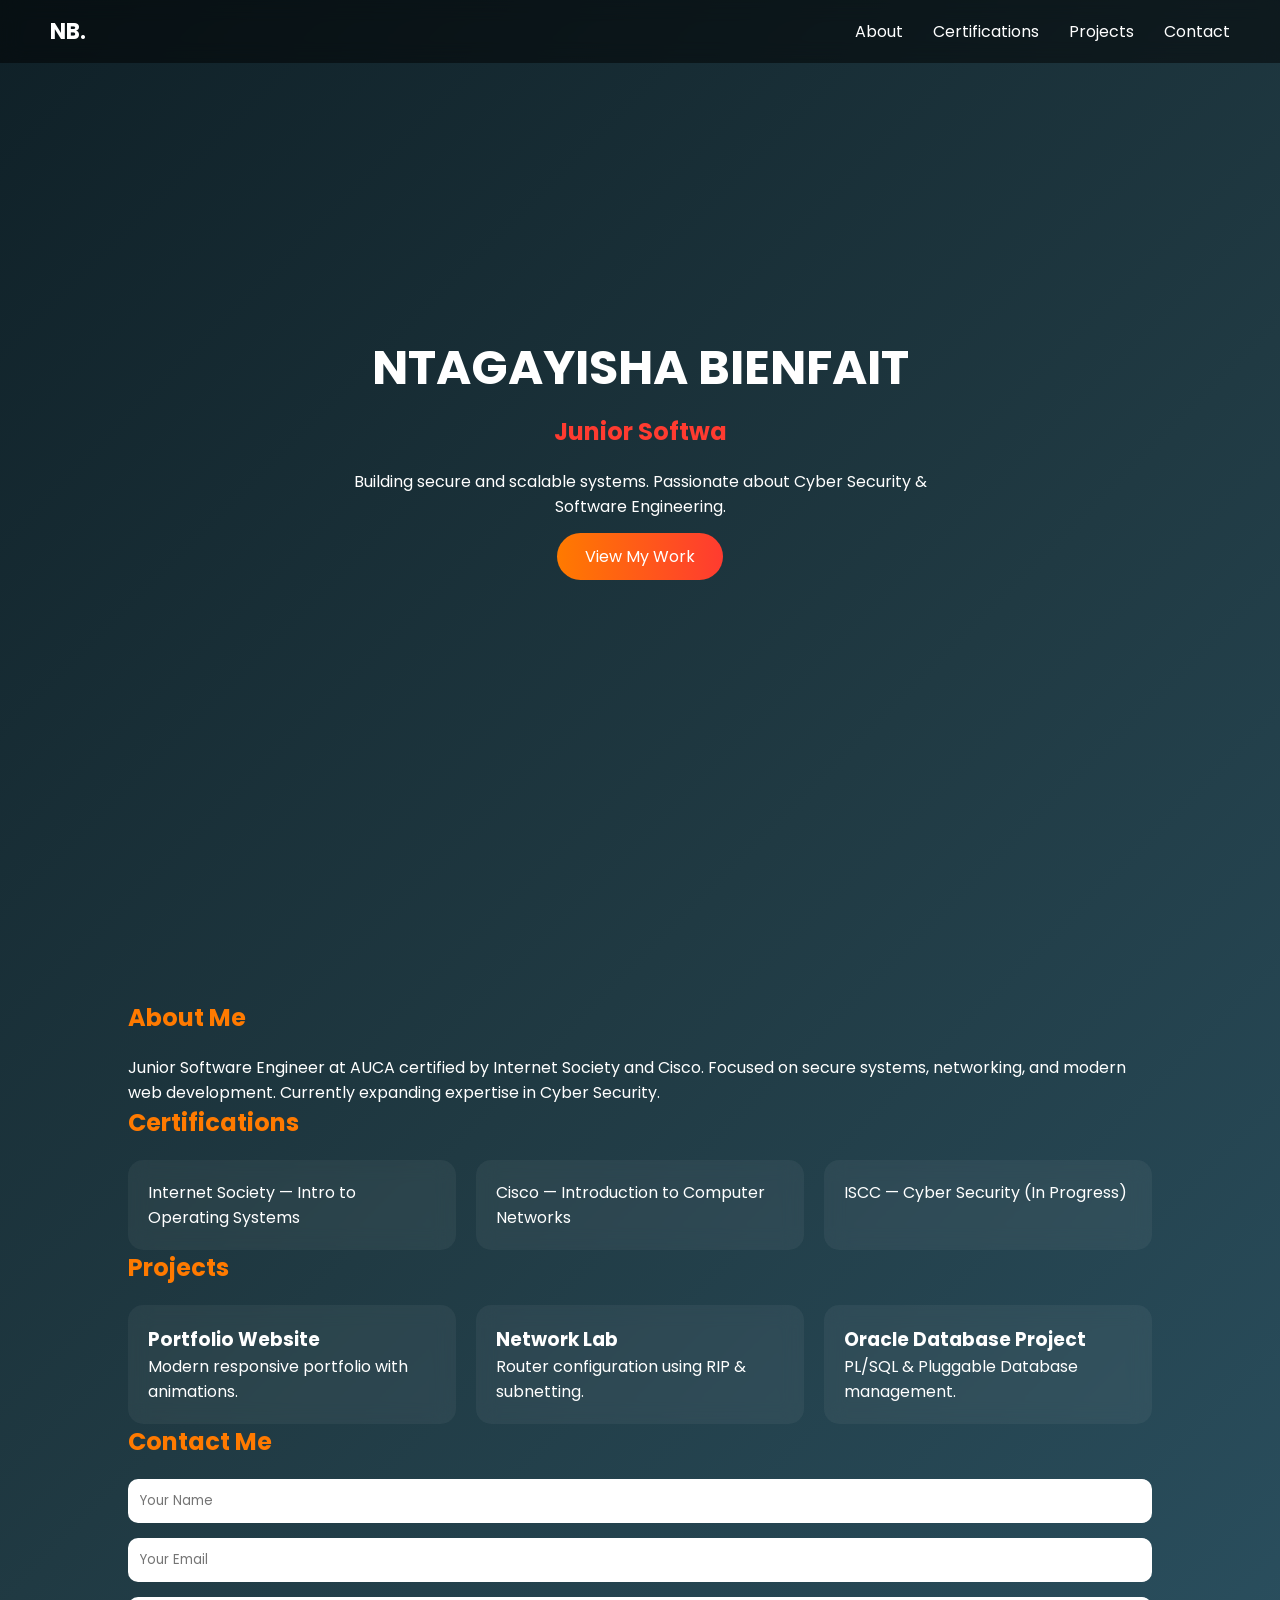
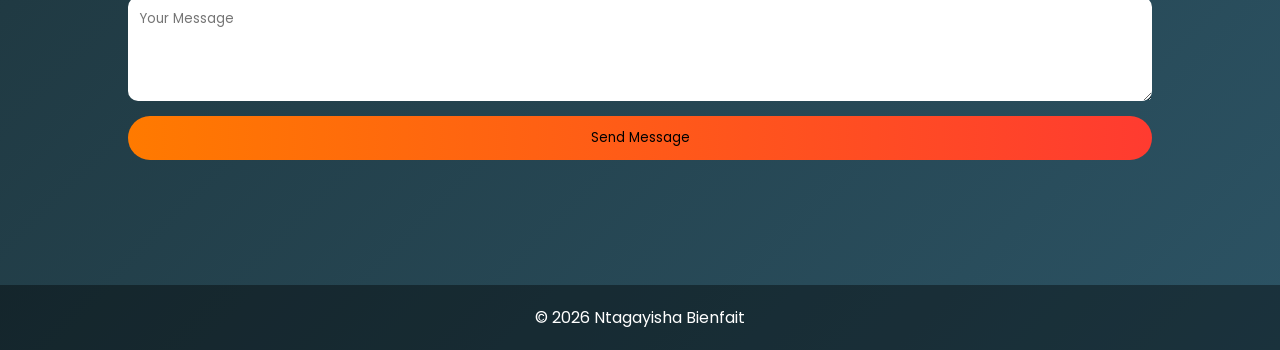
<file: Desktop/b/phoenix project 2026/front end project/bienfait-portfolio/index.html>
<!DOCTYPE html>
<html lang="en">
<head>
<meta charset="utf-8">
<meta name="viewport" content="width=device-width, initial-scale=1">
<title>Ntagayisha Bienfait | Software Engineer</title>

<link href="https://fonts.googleapis.com/css2?family=Poppins:wght@300;400;600;700&display=swap" rel="stylesheet">
<link href="https://unpkg.com/aos@2.3.4/dist/aos.css" rel="stylesheet">

<style>
:root{
  --accent-cyan:#00f2fe;
  --accent-orange:#ff7a00;
  --accent-red:#ff3b30;
}
*{
margin:0;
padding:0;
box-sizing:border-box;
font-family:'Poppins',sans-serif;
scroll-behavior:smooth;
}

body{
background: linear-gradient(135deg,#0f2027,#203a43,#2c5364);
color:white;
overflow-x:hidden;
}

/* NAVBAR */
.navbar{
position:fixed;
top:0;
width:100%;
padding:15px 50px;
display:flex;
justify-content:space-between;
align-items:center;
background:rgba(0,0,0,0.5);
backdrop-filter:blur(10px);
z-index:1000;
}

.logo{
font-size:22px;
font-weight:700;
}

.nav-links{
display:flex;
gap:30px;
list-style:none;
}

.nav-links a{
color:white;
text-decoration:none;
transition:.3s;
}

.nav-links a:hover{
color:var(--accent-orange);
}

/* HERO */
.hero{
height:100vh;
display:flex;
justify-content:center;
align-items:center;
text-align:center;
padding:0 20px;
}

.hero h1{
font-size:48px;
margin-bottom:10px;
}

.hero h2{
color:var(--accent-red);
margin-bottom:20px;
}

.lead{
max-width:600px;
margin:auto;
margin-bottom:25px;
}

.btn{
padding:12px 28px;
background:linear-gradient(90deg,var(--accent-orange),var(--accent-red));
color:#fff;
border-radius:30px;
text-decoration:none;
transition:.3s;
}

.btn:hover{
transform:scale(1.1);
}

/* SECTIONS */
.container{
padding:100px 10%;
}

h2{
margin-bottom:20px;
color:var(--accent-orange);
}

.cards{
display:grid;
grid-template-columns:repeat(auto-fit,minmax(250px,1fr));
gap:20px;
}

.card{
padding:20px;
border-radius:15px;
background:rgba(255,255,255,0.05);
backdrop-filter:blur(10px);
transition:.4s;
}

.card:hover{
transform:translateY(-10px);
box-shadow:0 10px 30px rgba(255,122,0,0.22);
}

/* FORM */
form{
display:flex;
flex-direction:column;
gap:15px;
}

input,textarea{
padding:12px;
border-radius:10px;
border:none;
}

button{
padding:12px;
border-radius:30px;
border:none;
background:linear-gradient(90deg,var(--accent-orange),var(--accent-red));
cursor:pointer;
transition:.3s;
}

button:hover{
transform:scale(1.05);
}

#formStatus{
margin-top:10px;
}

/* FOOTER */
footer{
text-align:center;
padding:20px;
background:rgba(0,0,0,0.4);
}

/* MOBILE */
@media(max-width:768px){
.navbar{
flex-direction:column;
gap:10px;
}
.hero h1{
font-size:32px;
}
}
</style>
</head>

<body>

<nav class="navbar">
<div class="logo">NB.</div>
<ul class="nav-links">
<li><a href="#about">About</a></li>
<li><a href="#certs">Certifications</a></li>
<li><a href="#projects">Projects</a></li>
<li><a href="#contact">Contact</a></li>
</ul>
</nav>

<header class="hero">
<div>
<h1>NTAGAYISHA BIENFAIT</h1>
<h2 class="typing"></h2>
<p class="lead">Building secure and scalable systems. Passionate about Cyber Security & Software Engineering.</p>
<a href="#projects" class="btn">View My Work</a>
</div>
</header>

<main class="container">

<section id="about" data-aos="fade-up">
<h2>About Me</h2>
<p>
Junior Software Engineer at AUCA certified by Internet Society and Cisco.
Focused on secure systems, networking, and modern web development.
Currently expanding expertise in Cyber Security.
</p>
</section>

<section id="certs" data-aos="fade-up">
<h2>Certifications</h2>
<div class="cards">
<div class="card">Internet Society — Intro to Operating Systems</div>
<div class="card">Cisco — Introduction to Computer Networks</div>
<div class="card">ISCC — Cyber Security (In Progress)</div>
</div>
</section>

<section id="projects" data-aos="fade-up">
<h2>Projects</h2>
<div class="cards">
<div class="card">
<h3>Portfolio Website</h3>
<p>Modern responsive portfolio with animations.</p>
</div>
<div class="card">
<h3>Network Lab</h3>
<p>Router configuration using RIP & subnetting.</p>
</div>
<div class="card">
<h3>Oracle Database Project</h3>
<p>PL/SQL & Pluggable Database management.</p>
</div>
</div>
</section>

<section id="contact" data-aos="fade-up">
<h2>Contact Me</h2>
<form id="contactForm">
<input type="text" placeholder="Your Name" required>
<input type="email" placeholder="Your Email" required>
<textarea rows="4" placeholder="Your Message" required></textarea>
<button type="submit">Send Message</button>
<p id="formStatus"></p>
</form>
</section>

</main>

<footer>
<p>© <span id="year"></span> Ntagayisha Bienfait</p>
</footer>

<script src="https://unpkg.com/aos@2.3.4/dist/aos.js"></script>

<script>
// Animate on Scroll
AOS.init({duration:1000,once:true});

// Dynamic Year
document.getElementById("year").textContent=new Date().getFullYear();

// Typing Effect
const typingText=document.querySelector(".typing");
const words=["Junior Software Engineer","Cyber Security Enthusiast","Networking Specialist"];
let wordIndex=0;
let charIndex=0;
let deleting=false;

function typeEffect(){
let currentWord=words[wordIndex];

if(!deleting){
typingText.textContent=currentWord.substring(0,charIndex++);
if(charIndex>currentWord.length){
deleting=true;
setTimeout(typeEffect,1000);
return;
}
}else{
typingText.textContent=currentWord.substring(0,charIndex--);
if(charIndex==0){
deleting=false;
wordIndex=(wordIndex+1)%words.length;
}
}
setTimeout(typeEffect,deleting?50:100);
}
typeEffect();

// Contact Form Feedback
document.getElementById("contactForm").addEventListener("submit",function(e){
e.preventDefault();
const status=document.getElementById("formStatus");
status.textContent="Message sent successfully!";
status.style.color="#ff7a00";
this.reset();
});
</script>

</body>
</html>
</file>
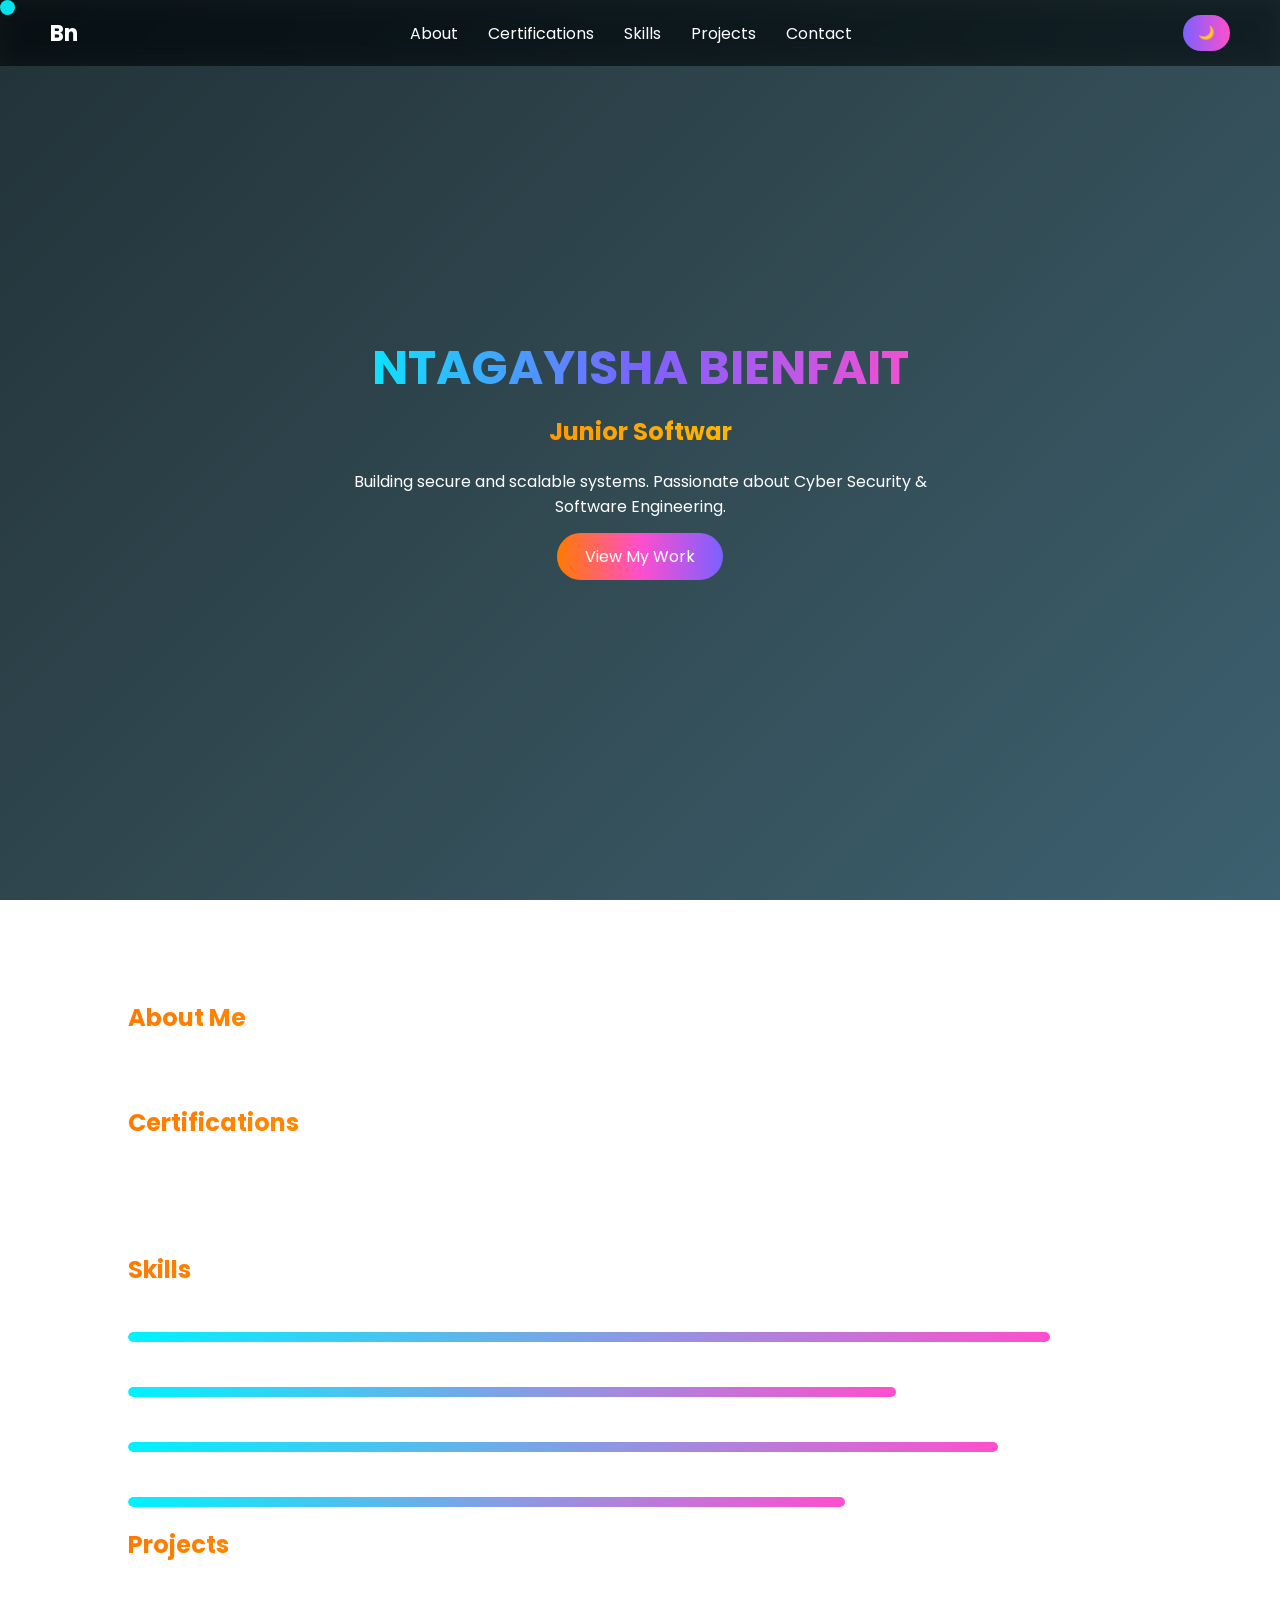
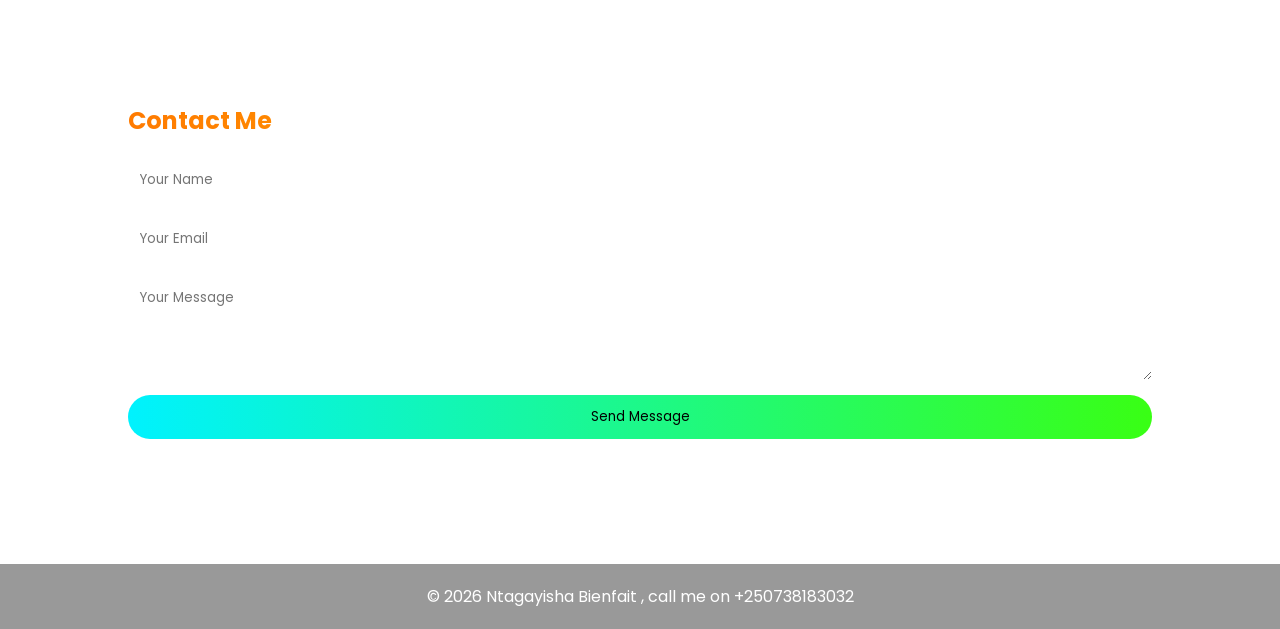
<file: Desktop/b/phoenix project 2026/front end project/bienfait-portfolio/bb.html>
<!DOCTYPE html>
<html lang="en">
<head>
<meta charset="utf-8">
<meta name="viewport" content="width=device-width, initial-scale=1">

<title>Ntagayisha Bienfait | Software Engineer</title>

<link href="https://fonts.googleapis.com/css2?family=Poppins:wght@300;400;600;700&display=swap" rel="stylesheet">
<link href="https://unpkg.com/aos@2.3.4/dist/aos.css" rel="stylesheet">

<style>

/* ===== COLOR SYSTEM ===== */
:root{
  --cyan:#00f2fe;
  --orange:#ff7a00;
  --red:#ff3b30;
  --purple:#7b61ff;
  --pink:#ff4ecd;
  --lime:#39ff14;
  --gold:#ffd700;
}

*{
margin:0;
padding:0;
box-sizing:border-box;
font-family:'Poppins',sans-serif;
scroll-behavior:smooth;
}

body{
background: 
  linear-gradient(135deg, rgba(15,32,39,0.92), rgba(32,58,67,0.92), rgba(44,83,100,0.92)),
  url('https://images.freepik.com/free-photo/abstract-technology-background_23-2149290534.jpg?w=1200');
background-size: cover;
background-attachment: fixed;
background-position: center;
color:white;
overflow-x:hidden;
}

/* LIGHT MODE */
.light-mode{
background:#f4f4f4;
color:#111;
}

.light-mode .card{
background:white;
color:black;
}

.light-mode footer{
background:#ddd;
color:black;
}

/* NAVBAR */
.navbar{
position:fixed;
top:0;
width:100%;
padding:15px 50px;
display:flex;
justify-content:space-between;
align-items:center;
background:rgba(0,0,0,0.5);
backdrop-filter:blur(10px);
z-index:1000;
}

.logo{
font-size:22px;
font-weight:700;
}

.nav-links{
display:flex;
gap:30px;
list-style:none;
}

.nav-links a{
color:white;
text-decoration:none;
transition:.3s;
}

.nav-links a:hover{
color:var(--lime);
}

.theme-btn{
background:linear-gradient(90deg,var(--purple),var(--pink));
border:none;
padding:8px 15px;
border-radius:20px;
color:white;
cursor:pointer;
}

/* HERO */
.hero{
height:100vh;
display:flex;
justify-content:center;
align-items:center;
text-align:center;
padding:0 20px;
}

.hero h1{
font-size:48px;
margin-bottom:10px;
background: linear-gradient(90deg,var(--cyan),var(--purple),var(--pink));
-webkit-background-clip:text;
-webkit-text-fill-color:transparent;
}

.hero h2{
color:var(--red);
margin-bottom:20px;
}

.lead{
max-width:600px;
margin:auto;
margin-bottom:25px;
}

.btn{
padding:12px 28px;
background:linear-gradient(90deg,var(--orange),var(--pink),var(--purple));
color:#fff;
border-radius:30px;
text-decoration:none;
transition:.3s;
}

.btn:hover{
transform:scale(1.1);
box-shadow:0 0 20px var(--pink);
}

/* SECTIONS */
.container{
padding:100px 10%;
}

h2{
margin-bottom:20px;
background: linear-gradient(90deg,var(--orange),var(--gold));
-webkit-background-clip:text;
-webkit-text-fill-color:transparent;
}

/* CARDS */
.cards{
display:grid;
grid-template-columns:repeat(auto-fit,minmax(250px,1fr));
gap:20px;
}

.card{
padding:20px;
border-radius:15px;
background:rgba(255,255,255,0.05);
backdrop-filter:blur(10px);
transition:.4s;
border:1px solid rgba(255,255,255,0.08);
}

.card:hover{
transform:translateY(-10px) scale(1.03);
box-shadow:
0 0 15px var(--cyan),
0 0 25px var(--purple),
0 0 35px var(--pink);
}

/* SKILLS */
.skill{
margin-bottom:20px;
}

.skill-bar{
width:100%;
background:rgba(255,255,255,0.1);
border-radius:20px;
overflow:hidden;
}

.skill-fill{
height:10px;
background:linear-gradient(90deg,var(--cyan),var(--pink));
border-radius:20px;
transition:width 2s ease;
}

/* FORM */
form{
display:flex;
flex-direction:column;
gap:15px;
}

input,textarea{
padding:12px;
border-radius:10px;
border:none;
}

button{
padding:12px;
border-radius:30px;
border:none;
background:linear-gradient(90deg,var(--cyan),var(--lime));
color:black;
cursor:pointer;
}

#formStatus{
margin-top:10px;
}

/* FOOTER */
footer{
text-align:center;
padding:20px;
background:rgba(0,0,0,0.4);
}

/* CURSOR */
body{ cursor:none; }

.cursor{
width:15px;
height:15px;
border-radius:50%;
position:fixed;
background:var(--cyan);
pointer-events:none;
mix-blend-mode:difference;
z-index:9999;
}

/* MOBILE */
@media(max-width:768px){
.navbar{flex-direction:column;gap:10px;}
.hero h1{font-size:32px;}
}

</style>
</head>

<body>

<div class="cursor"></div>

<nav class="navbar">
<div class="logo">Bn  </div>

<ul class="nav-links">
<li><a href="#about">About</a></li>
<li><a href="#certs">Certifications</a></li>
<li><a href="#skills">Skills</a></li>
<li><a href="#projects">Projects</a></li>
<li><a href="#contact">Contact</a></li>
</ul>

<button id="themeToggle" class="theme-btn">🌙</button>
</nav>

<header class="hero">
<div>
<h1>NTAGAYISHA BIENFAIT</h1>
<h2 class="typing"></h2>
<p class="lead">Building secure and scalable systems. Passionate about Cyber Security & Software Engineering.</p>
<a href="#projects" class="btn">View My Work</a>
</div>
</header>

<main class="container">

<section id="about" data-aos="fade-up">
<h2>About Me</h2>
<p>
Junior Software Engineer at AUCA certified by Internet Society and Cisco.
Focused on secure systems, networking, and modern web development.
Currently expanding expertise in Cyber Security.
</p>
</section>

<section id="certs" data-aos="fade-up">
<h2>Certifications</h2>
<div class="cards">
<div class="card">Internet Society — Intro to Operating Systems</div>
<div class="card">Cisco — Introduction to Computer Networks</div>
<div class="card">ISCC — Cyber Security (In Progress)</div>
</div>
</section>

<section id="skills" data-aos="fade-up">
<h2>Skills</h2>

<div class="skill">
<p>HTML & CSS</p>
<div class="skill-bar"><div class="skill-fill" style="width:90%"></div></div>
</div>

<div class="skill">
<p>JavaScript</p>
<div class="skill-bar"><div class="skill-fill" style="width:75%"></div></div>
</div>

<div class="skill">
<p>Networking</p>
<div class="skill-bar"><div class="skill-fill" style="width:85%"></div></div>
</div>

<div class="skill">
<p>Cyber Security</p>
<div class="skill-bar"><div class="skill-fill" style="width:70%"></div></div>
</div>

</section>

<section id="projects" data-aos="fade-up">
<h2>Projects</h2>
<div class="cards">
<div class="card">
<h3>Portfolio Website</h3>
<p>Modern responsive portfolio with animations.</p>
</div>
<div class="card">
<h3>Network Lab</h3>
<p>Router configuration using RIP & subnetting.</p>
</div>
<div class="card">
<h3>Oracle Database Project</h3>
<p>PL/SQL & Pluggable Database management.</p>
</div>
</div>
</section>

<section id="contact" data-aos="fade-up">
<h2>Contact Me</h2>
<form id="contactForm">
<input type="text" placeholder="Your Name" required>
<input type="email" placeholder="Your Email" required>
<textarea rows="4" placeholder="Your Message" required></textarea>
<button type="submit">Send Message</button>
<p id="formStatus"></p>
</form>
</section>

</main>

<footer>
<p>© <span id="year"></span> Ntagayisha Bienfait 
, call me on +250738183032</p>
</footer>

<script src="https://unpkg.com/aos@2.3.4/dist/aos.js"></script>

<script>

// Scroll Animation
AOS.init({duration:1000,once:true});

// Dynamic year
document.getElementById("year").textContent=new Date().getFullYear();

// Typing effect
const typingText=document.querySelector(".typing");
const words=["Junior Software Engineer","Cyber Security Enthusiast","Networking Specialist"];
let wordIndex=0, charIndex=0, deleting=false;

function typeEffect(){
let word=words[wordIndex];
typingText.textContent=word.substring(0,charIndex);
if(!deleting && charIndex++===word.length+1){
deleting=true; setTimeout(typeEffect,1000); return;
}
if(deleting && charIndex--===0){
deleting=false; wordIndex=(wordIndex+1)%words.length;
}
setTimeout(typeEffect,deleting?50:100);
}
typeEffect();

// contact form
document.getElementById("contactForm").addEventListener("submit",function(e){
e.preventDefault();
const status=document.getElementById("formStatus");
status.textContent="Message sent successfully!";
status.style.color="#ff7a00";
this.reset();
});

// theme toggle
const toggle=document.getElementById("themeToggle");
toggle.onclick=()=>{
document.body.classList.toggle("light-mode");
toggle.textContent=document.body.classList.contains("light-mode")?"☀️":"🌙";
};

// cursor glow
const cursor=document.querySelector(".cursor");
document.addEventListener("mousemove",e=>{
cursor.style.left=e.clientX+"px";
cursor.style.top=e.clientY+"px";
});

</script>

</body>
</html>
</file>
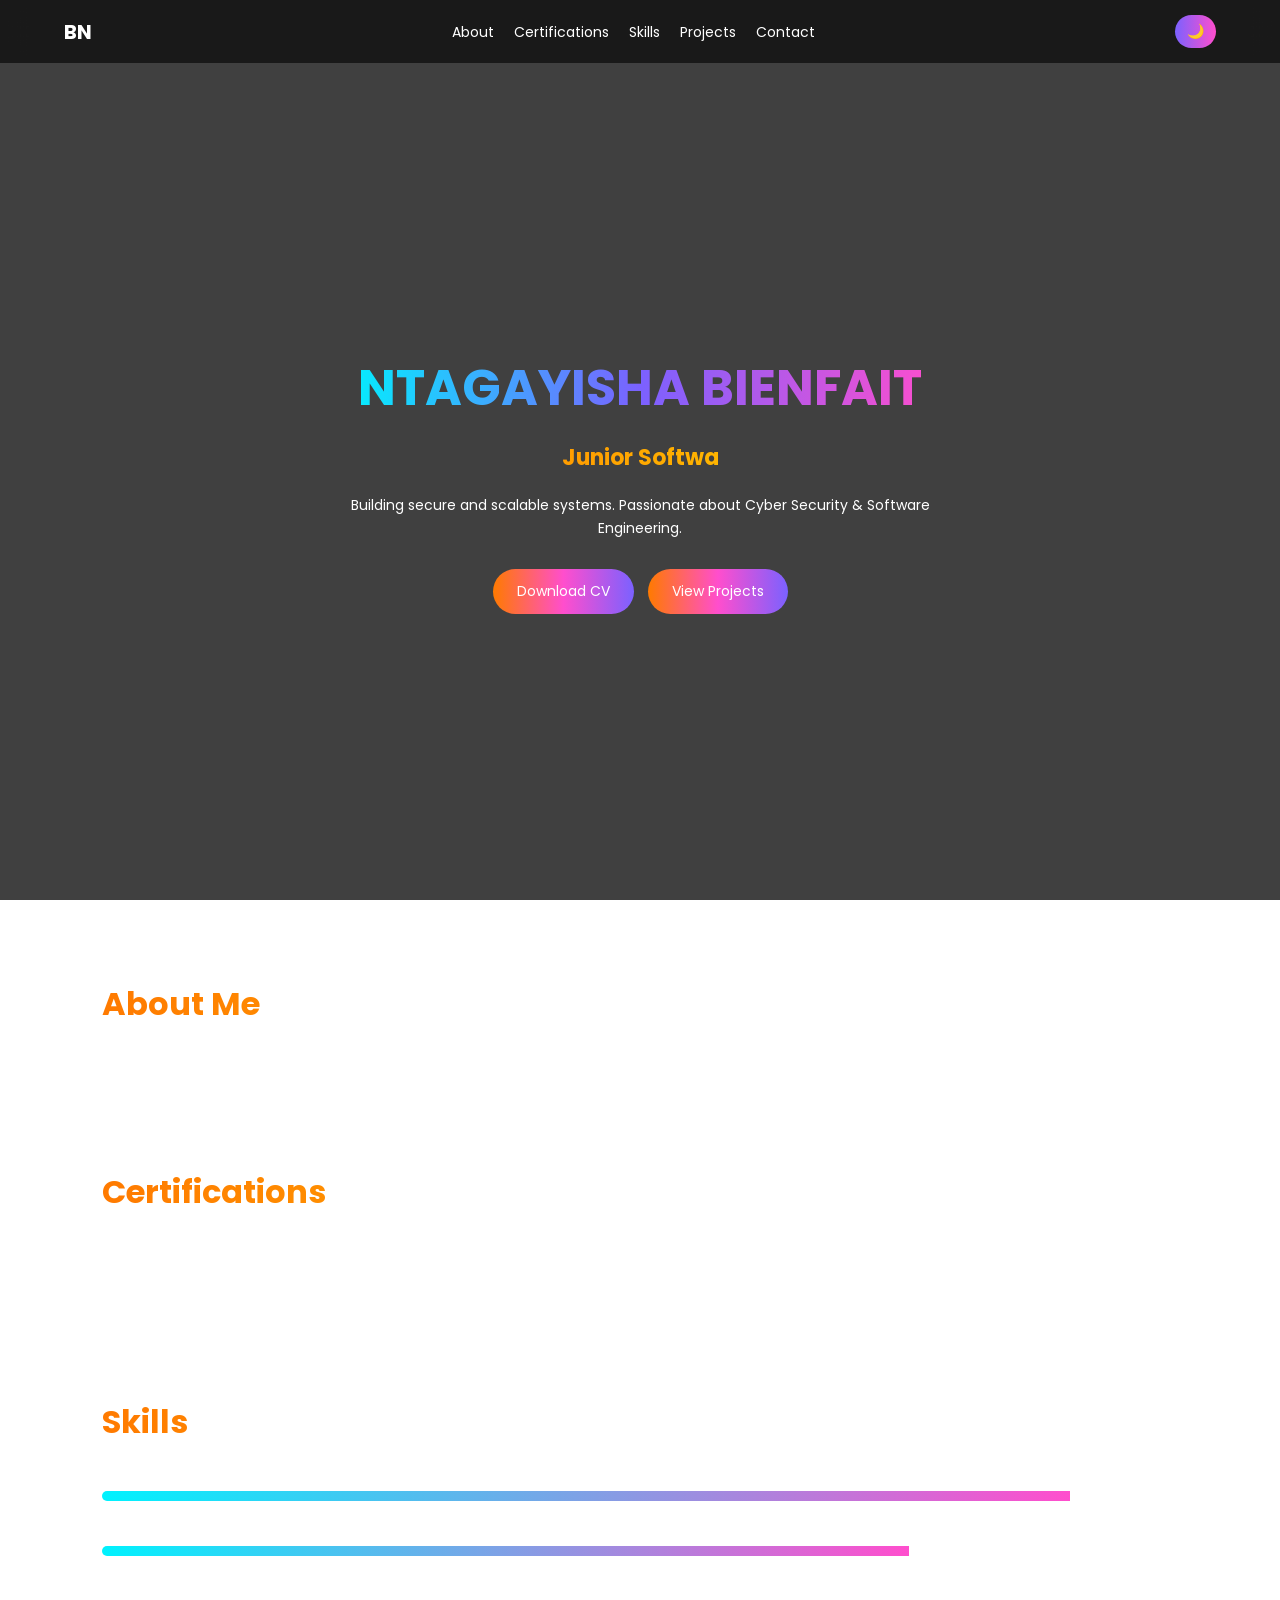
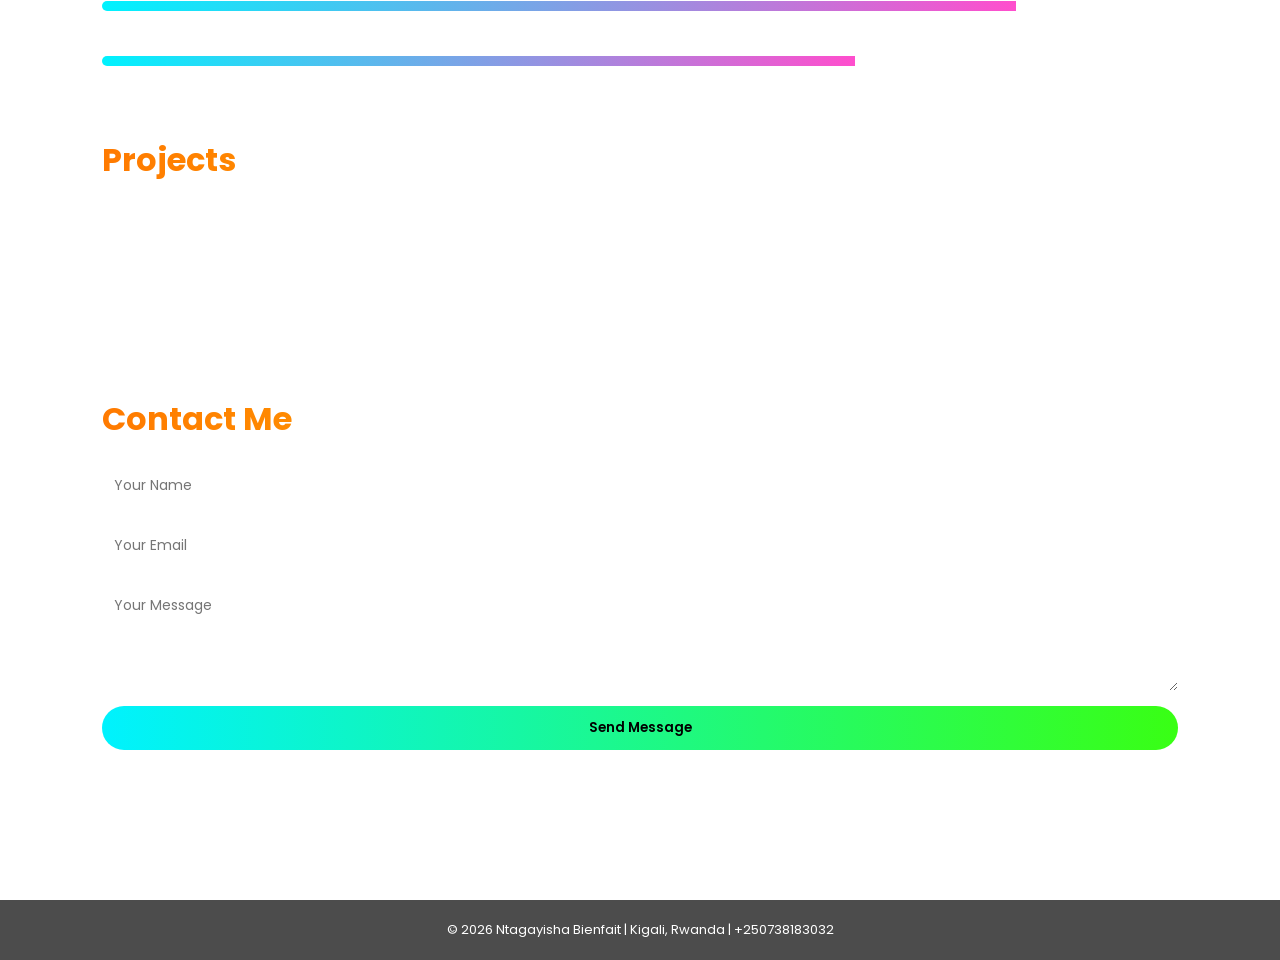
<file: Desktop/b/phoenix project 2026/front end project/bienfait-portfolio/SAMLEx.html>
<!DOCTYPE html>
<html lang="en">
<head>
<meta charset="utf-8">
<meta name="viewport" content="width=device-width, initial-scale=1">

<title>Ntagayisha Bienfait | Software Engineer</title>

<link href="https://fonts.googleapis.com/css2?family=Poppins:wght@300;400;600;700&display=swap" rel="stylesheet">
<link href="https://unpkg.com/aos@2.3.4/dist/aos.css" rel="stylesheet">

<style>

:root{
  --cyan:#00f2fe;
  --orange:#ff7a00;
  --red:#ff3b30;
  --purple:#7b61ff;
  --pink:#ff4ecd;
  --lime:#39ff14;
  --gold:#ffd700;
}

*{
margin:0;
padding:0;
box-sizing:border-box;
font-family:'Poppins',sans-serif;
scroll-behavior:smooth;
}

body{
background:
linear-gradient(rgba(0,0,0,0.75), rgba(0,0,0,0.75)),
url("https://images.unsplash.com/photo-1677442136019-21780ecad995?q=80&w=1920");
background-size:cover;
background-position:center;
background-attachment:fixed;
color:white;
overflow-x:hidden;
}

/* NAVBAR */
.navbar{
position:fixed;
top:0;
width:100%;
padding:15px 5%;
display:flex;
justify-content:space-between;
align-items:center;
background:rgba(0,0,0,0.6);
backdrop-filter:blur(12px);
z-index:1000;
flex-wrap:wrap;
}

.logo{
font-size:20px;
font-weight:700;
}

.nav-links{
display:flex;
gap:20px;
list-style:none;
flex-wrap:wrap;
justify-content:center;
}

.nav-links a{
color:white;
text-decoration:none;
font-size:14px;
position:relative;
}

.nav-links a::after{
content:"";
position:absolute;
width:0;
height:2px;
bottom:-5px;
left:0;
background:var(--cyan);
transition:0.3s;
}

.nav-links a:hover::after{
width:100%;
}

.theme-btn{
background:linear-gradient(90deg,var(--purple),var(--pink));
border:none;
padding:6px 12px;
border-radius:20px;
color:white;
cursor:pointer;
font-size:14px;
}

/* HERO */
.hero{
min-height:100vh;
display:flex;
justify-content:center;
align-items:center;
text-align:center;
padding:120px 20px 50px 20px;
}

.hero h1{
font-size:clamp(28px,5vw,50px);
margin-bottom:15px;
background: linear-gradient(90deg,var(--cyan),var(--purple),var(--pink));
-webkit-background-clip:text;
-webkit-text-fill-color:transparent;
}

.hero h2{
color:var(--red);
margin-bottom:20px;
font-size:clamp(16px,3vw,22px);
}

.lead{
max-width:600px;
margin:auto;
margin-bottom:25px;
font-size:14px;
line-height:1.6;
}

/* BUTTONS */
.btn{
padding:12px 24px;
background:linear-gradient(90deg,var(--orange),var(--pink),var(--purple));
color:#fff;
border-radius:30px;
text-decoration:none;
transition:.3s;
display:inline-block;
margin:5px;
font-size:14px;
}

.btn:hover{
transform:scale(1.05);
}

/* SECTIONS */
.container{
padding:80px 8%;
}

section{
margin-bottom:70px;
}

h2{
margin-bottom:20px;
font-size:clamp(22px,4vw,32px);
background: linear-gradient(90deg,var(--orange),var(--gold));
-webkit-background-clip:text;
-webkit-text-fill-color:transparent;
}

/* CARDS */
.cards{
display:grid;
grid-template-columns:repeat(auto-fit,minmax(250px,1fr));
gap:20px;
}

.card{
padding:20px;
border-radius:15px;
background:rgba(255,255,255,0.08);
backdrop-filter:blur(15px);
border:1px solid rgba(255,255,255,0.15);
transition:.3s;
}

.card:hover{
transform:translateY(-5px);
}

/* SKILLS */
.skill{
margin-bottom:20px;
}

.skill-bar{
width:100%;
background:rgba(255,255,255,0.1);
border-radius:20px;
overflow:hidden;
}

.skill-fill{
height:10px;
background:linear-gradient(90deg,var(--cyan),var(--pink));
}

/* FORM */
form{
display:flex;
flex-direction:column;
gap:15px;
}

input,textarea{
padding:12px;
border-radius:8px;
border:none;
font-size:14px;
}

button{
padding:12px;
border-radius:25px;
border:none;
background:linear-gradient(90deg,var(--cyan),var(--lime));
cursor:pointer;
font-weight:600;
}

/* FOOTER */
footer{
text-align:center;
padding:20px;
background:rgba(0,0,0,0.7);
font-size:13px;
}

/* MOBILE FIX */
@media(max-width:600px){
.nav-links{
gap:10px;
}
.btn{
display:block;
width:100%;
}
}

</style>
</head>

<body>

<nav class="navbar">
<div class="logo">BN</div>
<ul class="nav-links">
<li><a href="#about">About</a></li>
<li><a href="#certs">Certifications</a></li>
<li><a href="#skills">Skills</a></li>
<li><a href="#projects">Projects</a></li>
<li><a href="#contact">Contact</a></li>
</ul>
<button id="themeToggle" class="theme-btn">🌙</button>
</nav>

<header class="hero">
<div>
<h1>NTAGAYISHA BIENFAIT</h1>
<h2 class="typing"></h2>
<p class="lead">Building secure and scalable systems. Passionate about Cyber Security & Software Engineering.</p>

<a href="files/Bienfait_CV.pdf" download class="btn">Download CV</a>
<a href="#projects" class="btn">View Projects</a>

</div>
</header>

<main class="container">

<section id="about">
<h2>About Me</h2>
<p>
Junior Software Engineer at AUCA certified by Internet Society and Cisco.
Focused on secure systems, networking, and modern web development.
Currently expanding expertise in Cyber Security.
</p>
</section>

<section id="certs">
<h2>Certifications</h2>
<div class="cards">
<div class="card">Internet Society — Intro to Operating Systems</div>
<div class="card">Cisco — Introduction to Computer Networks</div>
<div class="card">ISCC — Cyber Security (In Progress)</div>
</div>
</section>

<section id="skills">
<h2>Skills</h2>
<div class="skill"><p>HTML & CSS</p><div class="skill-bar"><div class="skill-fill" style="width:90%"></div></div></div>
<div class="skill"><p>JavaScript</p><div class="skill-bar"><div class="skill-fill" style="width:75%"></div></div></div>
<div class="skill"><p>Networking</p><div class="skill-bar"><div class="skill-fill" style="width:85%"></div></div></div>
<div class="skill"><p>Cyber Security</p><div class="skill-bar"><div class="skill-fill" style="width:70%"></div></div></div>
</section>

<section id="projects">
<h2>Projects</h2>
<div class="cards">
<div class="card"><h3>Portfolio Website</h3><p>Responsive portfolio with animations.</p></div>
<div class="card"><h3>Network Lab</h3><p>Router configuration using RIP & subnetting.</p></div>
<div class="card"><h3>Oracle Database</h3><p>PL/SQL & PDB management.</p></div>
</div>
</section>

<section id="contact">
<h2>Contact Me</h2>
<form>
<input type="text" placeholder="Your Name" required>
<input type="email" placeholder="Your Email" required>
<textarea rows="4" placeholder="Your Message" required></textarea>
<button type="submit">Send Message</button>
</form>
</section>

</main>

<footer>
© <span id="year"></span> Ntagayisha Bienfait | Kigali, Rwanda | +250738183032
</footer>

<script>
document.getElementById("year").textContent=new Date().getFullYear();

const typingText=document.querySelector(".typing");
const words=["Junior Software Engineer","Cyber Security Enthusiast","Networking Specialist"];
let wordIndex=0,charIndex=0,deleting=false;

function typeEffect(){
let word=words[wordIndex];
typingText.textContent=word.substring(0,charIndex);
if(!deleting && charIndex++===word.length+1){
deleting=true;setTimeout(typeEffect,1000);return;
}
if(deleting && charIndex--===0){
deleting=false;wordIndex=(wordIndex+1)%words.length;
}
setTimeout(typeEffect,deleting?50:100);
}
typeEffect();
</script>

</body>
</html>
</file>
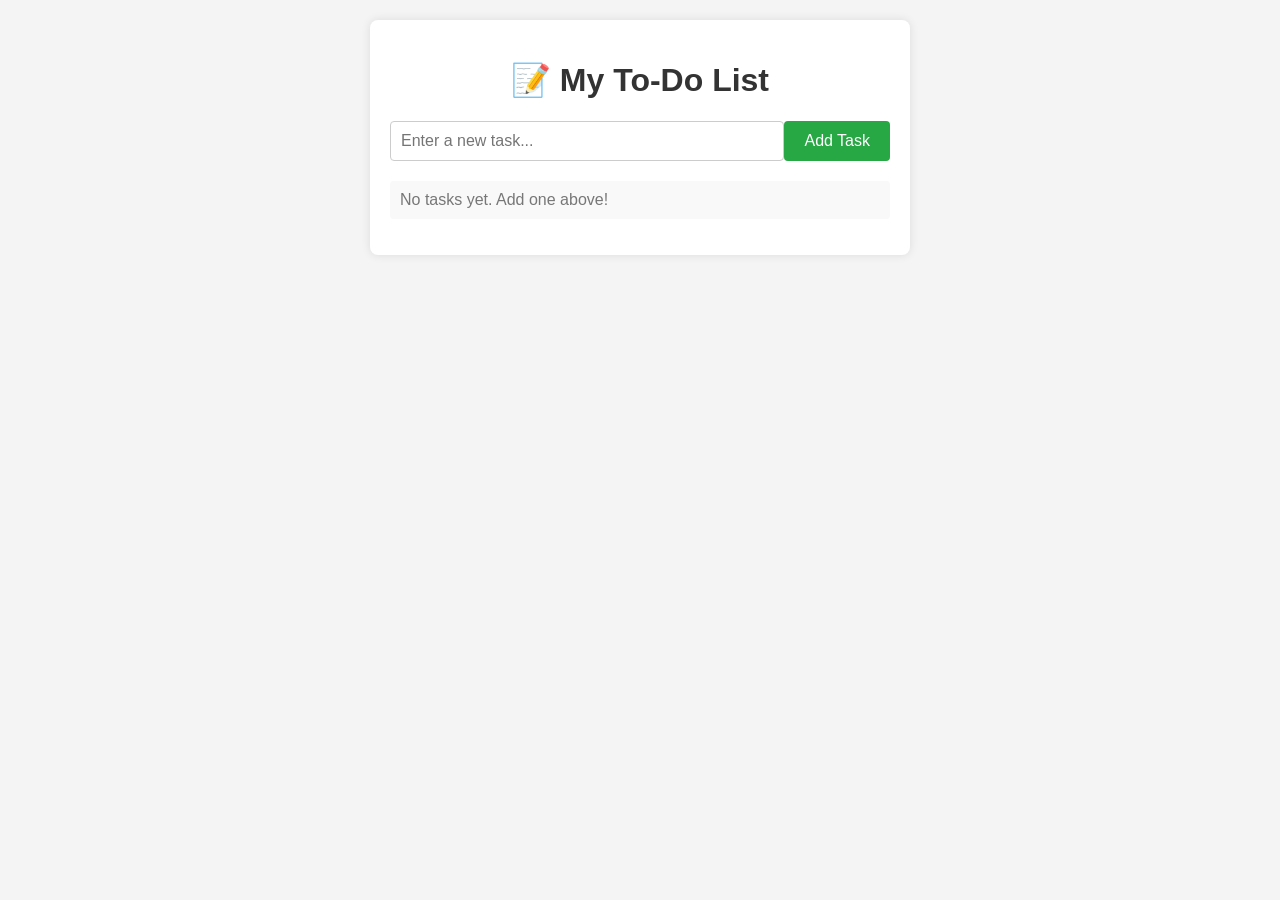
<file: Desktop/b/phoenix project 2026/front end project/to do app project/to do app.html>
<!DOCTYPE html>
<html lang="en">
<head>
    <meta charset="UTF-8">
    <meta name="viewport" content="width=device-width, initial-scale=1.0">
    <title>to-do list app</title>
    <style>
        body {
            font-family: Arial, sans-serif;
            background-color: #f4f4f4;
            margin: 0;
            padding: 20px;
        }
        .container {
            max-width: 500px;
            margin: auto;
            background: white;
            padding: 20px;
            border-radius: 8px;
            box-shadow: 0 0 10px rgba(0,0,0,0.1);
        }
        h1 {
            text-align: center;
            color: #333;
        }
        .input-section {
            display: flex;
            margin-bottom: 20px;
        }
        #taskInput {
            flex: 1;
            padding: 10px;
            font-size: 16px;
            border: 1px solid #ccc;
            border-radius: 4px;
        }
        #addBtn {
            padding: 10px 20px;
            font-size: 16px;
            background-color: #28a745;
            color: white;
            border: none;
            border-radius: 4px;
            cursor: pointer;
        }
        #addBtn:hover {
            background-color: #218838;
        }
        ul {
            list-style-type: none;
            padding-left: 0;
        }
        li {
            background-color: #f9f9f9;
            margin-bottom: 10px;
            padding: 10px;
            border-radius: 4px;
            display: flex;
            justify-content: space-between;
        }
        .empty-message {
            text-align: center;
            color: #777;
        }
        </style>

</head>
<body>
      <div class="container">
        <h1>📝 My To-Do List</h1>
        
        <div class="input-section">
            <input type="text" id="taskInput" placeholder="Enter a new task...">
            <button id="addBtn">Add Task</button>
        </div>
        
        <ul id="taskList">
            <li class="empty-message">No tasks yet. Add one above!</li>
        </ul>
    </div>
    
</body>
</html>
</file>
